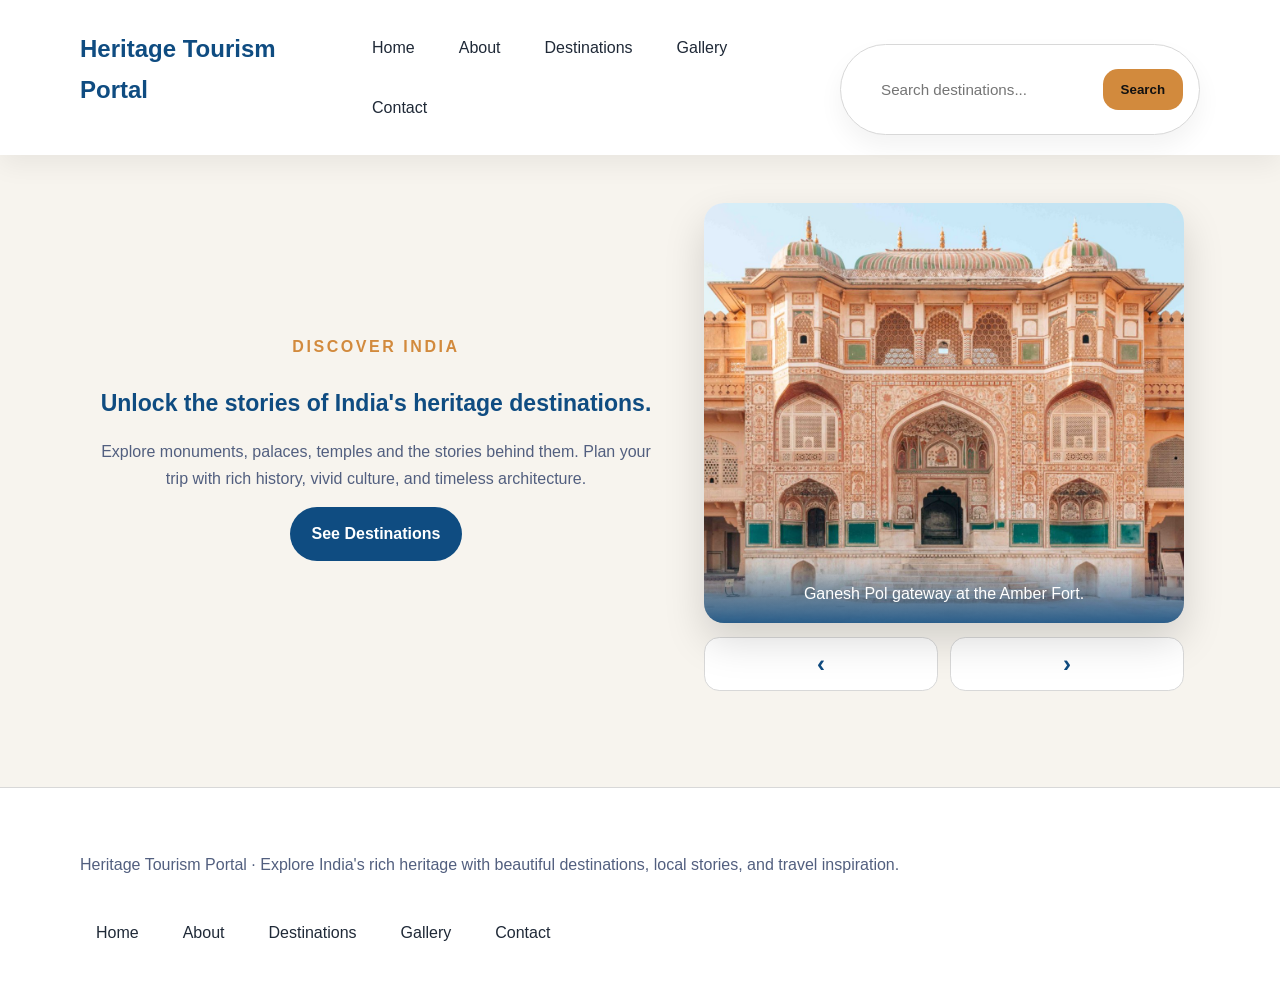
<file: index.html>
<!DOCTYPE html>
<html lang="en">

<head>
    <meta charset="UTF-8">
    <meta name="viewport" content="width=device-width, initial-scale=1.0">
    <title>Home - Heritage Tourism Portal</title>
    <link rel="stylesheet" href="style.css">
</head>

<body>
    <header class="site-header">
        <div class="container header-inner">
            <div class="brand-group">
                <h1 class="site-title">Heritage Tourism Portal</h1>
                <button class="nav-toggle" aria-label="Open navigation menu">
                    <span></span>
                    <span></span>
                    <span></span>
                </button>
            </div>
            <nav class="site-nav" aria-label="Primary">
                <a href="index.html">Home</a>
                <a href="about.html">About</a>
                <a href="destination.html">Destinations</a>
                <a href="gallery.html">Gallery</a>
                <a href="contact.html">Contact</a>
            </nav>
            <form class="search-bar" id="searchForm">
                <input type="search" id="searchInput" name="q" placeholder="Search destinations..."
                    aria-label="Search destinations">
                <button type="submit">Search</button>
            </form>
        </div>
    </header>

    <main class="container">
        <section class="hero">
            <div class="hero-copy">
                <p class="eyebrow">Discover India</p>
                <h2>Unlock the stories of India's heritage destinations.</h2>
                <p>Explore monuments, palaces, temples and the stories behind them. Plan your trip with rich history,
                    vivid culture, and timeless architecture.</p>
                <p><a class="btn" href="destination.html">See Destinations</a></p>
            </div>
            <div class="hero-media">
                <div class="slider" id="heroSlider">
                    <div class="slide active">
                        <img src="images/Ganesh-Pol-1536x1024.jpg" alt="Ganesh Pol gateway">
                        <div class="slide-caption">Ganesh Pol gateway at the Amber Fort.</div>
                    </div>
                    <div class="slide">
                        <img src="images/album.webp" alt="Hawa Mahal facade">
                        <div class="slide-caption">Hawa Mahal, the Palace of Winds.</div>
                    </div>
                    <div class="slide">
                        <img src="images/photo.webp" alt="Qutub Minar tower">
                        <div class="slide-caption">Qutub Minar, a historic minaret.</div>
                    </div>
                </div>
                <div class="slider-controls">
                    <button class="slider-button prev" type="button" aria-label="Previous slide">‹</button>
                    <button class="slider-button next" type="button" aria-label="Next slide">›</button>
                </div>
            </div>
        </section>
    </main>

    <footer class="site-footer">
        <div class="container footer-inner">
            <p>Heritage Tourism Portal · Explore India's rich heritage with beautiful destinations, local stories, and
                travel inspiration.</p>
            <nav class="footer-nav" aria-label="Footer">
                <a href="index.html">Home</a>
                <a href="about.html">About</a>
                <a href="destination.html">Destinations</a>
                <a href="gallery.html">Gallery</a>
                <a href="contact.html">Contact</a>
            </nav>
        </div>
    </footer>

    <script src="script.js"></script>
</body>

</html>
</file>
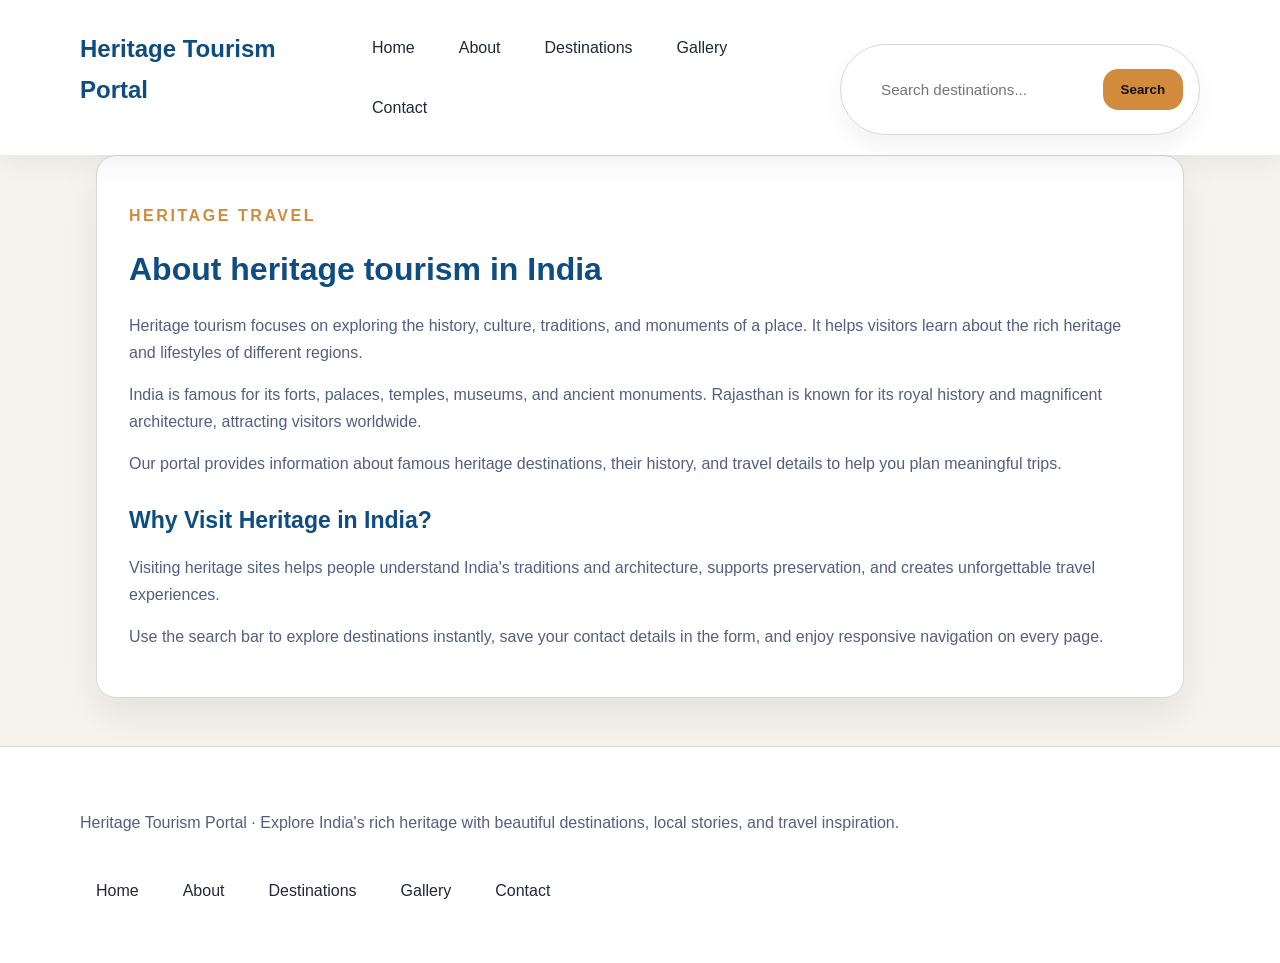
<file: about.html>
<!DOCTYPE html>
<html lang="en">

<head>
    <meta charset="UTF-8">
    <meta name="viewport" content="width=device-width, initial-scale=1.0">
    <title>About - Heritage Tourism Portal</title>
    <link rel="stylesheet" href="style.css">
</head>

<body>
    <header class="site-header">
        <div class="container header-inner">
            <div class="brand-group">
                <h1 class="site-title">Heritage Tourism Portal</h1>
                <button class="nav-toggle" aria-label="Open navigation menu">
                    <span></span>
                    <span></span>
                    <span></span>
                </button>
            </div>
            <nav class="site-nav" aria-label="Primary">
                <a href="index.html">Home</a>
                <a href="about.html">About</a>
                <a href="destination.html">Destinations</a>
                <a href="gallery.html">Gallery</a>
                <a href="contact.html">Contact</a>
            </nav>
            <form class="search-bar" id="searchForm">
                <input type="search" id="searchInput" name="q" placeholder="Search destinations..."
                    aria-label="Search destinations">
                <button type="submit">Search</button>
            </form>
        </div>
    </header>

    <main class="container about-page">
        <article class="content-card">
            <p class="eyebrow">Heritage Travel</p>
            <h1>About heritage tourism in India</h1>
            <p>Heritage tourism focuses on exploring the history, culture, traditions, and monuments of a place. It
                helps visitors learn about the rich heritage and lifestyles of different regions.</p>
            <p>India is famous for its forts, palaces, temples, museums, and ancient monuments. Rajasthan is known for
                its royal history and magnificent architecture, attracting visitors worldwide.</p>
            <p>Our portal provides information about famous heritage destinations, their history, and travel details to
                help you plan meaningful trips.</p>
            <h2>Why Visit Heritage in India?</h2>
            <p>Visiting heritage sites helps people understand India's traditions and architecture, supports
                preservation, and creates unforgettable travel experiences.</p>
            <p>Use the search bar to explore destinations instantly, save your contact details in the form, and enjoy
                responsive navigation on every page.</p>
        </article>
    </main>

    <footer class="site-footer">
        <div class="container footer-inner">
            <p>Heritage Tourism Portal · Explore India's rich heritage with beautiful destinations, local stories, and
                travel inspiration.</p>
            <nav class="footer-nav" aria-label="Footer">
                <a href="index.html">Home</a>
                <a href="about.html">About</a>
                <a href="destination.html">Destinations</a>
                <a href="gallery.html">Gallery</a>
                <a href="contact.html">Contact</a>
            </nav>
        </div>
    </footer>

    <script src="script.js"></script>
</body>

</html>
</file>
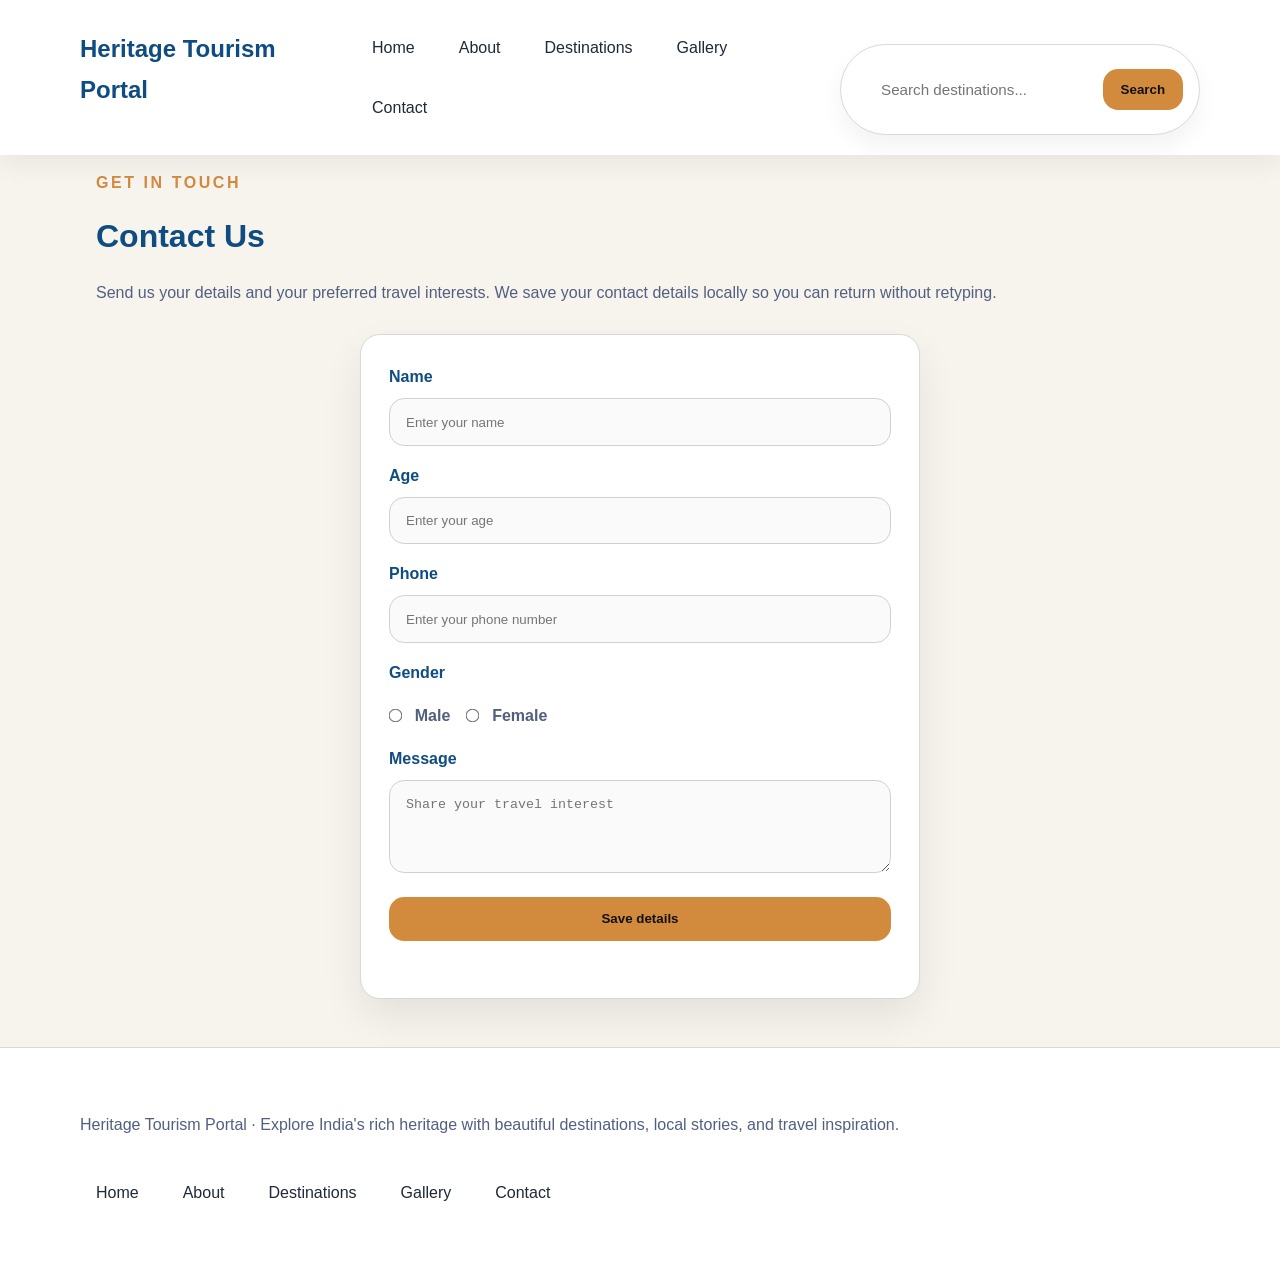
<file: contact.html>
<!DOCTYPE html>
<html lang="en">

<head>
    <meta charset="UTF-8">
    <meta name="viewport" content="width=device-width, initial-scale=1.0">
    <title>Contact - Heritage Tourism Portal</title>
    <link rel="stylesheet" href="style.css">
</head>

<body>
    <header class="site-header">
        <div class="container header-inner">
            <div class="brand-group">
                <h1 class="site-title">Heritage Tourism Portal</h1>
                <button class="nav-toggle" aria-label="Open navigation menu">
                    <span></span>
                    <span></span>
                    <span></span>
                </button>
            </div>
            <nav class="site-nav" aria-label="Primary">
                <a href="index.html">Home</a>
                <a href="about.html">About</a>
                <a href="destination.html">Destinations</a>
                <a href="gallery.html">Gallery</a>
                <a href="contact.html">Contact</a>
            </nav>
            <form class="search-bar" id="searchForm">
                <input type="search" id="searchInput" name="q" placeholder="Search destinations..."
                    aria-label="Search destinations">
                <button type="submit">Search</button>
            </form>
        </div>
    </header>

    <main class="container contact-page">
        <section class="page-header">
            <p class="eyebrow">Get in Touch</p>
            <h1>Contact Us</h1>
            <p>Send us your details and your preferred travel interests. We save your contact details locally so you can
                return without retyping.</p>
        </section>

        <section class="form-section">
            <form id="contactForm" class="contact-form">
                <div class="form-row">
                    <label for="username">Name</label>
                    <input type="text" id="username" name="username" placeholder="Enter your name" required>
                </div>
                <div class="form-row">
                    <label for="age">Age</label>
                    <input type="text" id="age" name="age" placeholder="Enter your age">
                </div>
                <div class="form-row">
                    <label for="phone">Phone</label>
                    <input type="text" id="phone" name="phone" placeholder="Enter your phone number">
                </div>
                <div class="form-row radio-row">
                    <label>Gender</label>
                    <div class="radio-group">
                        <label for="male">
                            <input type="radio" id="male" name="gender" value="male"> Male
                        </label>
                        <label for="female">
                            <input type="radio" id="female" name="gender" value="female"> Female
                        </label>
                    </div>
                </div>
                <div class="form-row">
                    <label for="message">Message</label>
                    <textarea id="message" name="message" rows="4" placeholder="Share your travel interest"></textarea>
                </div>
                <div class="form-row form-actions">
                    <button type="submit">Save details</button>
                </div>
                <div class="form-message" id="formMessage"></div>
            </form>
        </section>
    </main>

    <footer class="site-footer">
        <div class="container footer-inner">
            <p>Heritage Tourism Portal · Explore India's rich heritage with beautiful destinations, local stories, and
                travel inspiration.</p>
            <nav class="footer-nav" aria-label="Footer">
                <a href="index.html">Home</a>
                <a href="about.html">About</a>
                <a href="destination.html">Destinations</a>
                <a href="gallery.html">Gallery</a>
                <a href="contact.html">Contact</a>
            </nav>
        </div>
    </footer>

    <script src="script.js"></script>
</body>

</html>
</file>
<file: style.css>
/* Global layout and typography */
* {
    margin: 0;
    padding: 0;
    box-sizing: border-box;
}
:root {
    --bg: #f7f4ee;
    --surface: #ffffff;
    --primary: #0f4c81;
    --accent: #d28a3d;
    --text: #1f2937;
    --muted: #525f7f;
    --border: #d8d8d8;
}
html {
    scroll-behavior: smooth;
}
body {
    font-family: "Segoe UI", Arial, sans-serif;
    line-height: 1.7;
    color: var(--text);
    background: var(--bg);
}
img {
    max-width: 100%;
    display: block;
}
a {
    color: var(--primary);
    text-decoration: none;
}
a:hover,
a:focus {
    text-decoration: underline;
}
.container {
    width: min(1120px, calc(100% - 2rem));
    margin: 0 auto;
    padding: 0 1rem;
}
.site-header {
    background: var(--surface);
    box-shadow: 0 10px 25px rgba(0, 0, 0, 0.06);
    position: sticky;
    top: 0;
    z-index: 10;
}
.site-header .container {
    display: flex;
    align-items: center;
    justify-content: space-between;
    gap: 1rem;
    padding: 1rem 0;
}
.site-title {
    font-size: 1.5rem;
    color: var(--primary);
}
nav {
    display: flex;
    flex-wrap: wrap;
    gap: 0.75rem;
}
nav a {
    padding: 0.65rem 1rem;
    border-radius: 999px;
    transition: background 0.2s ease;
    color: var(--text);
}
nav a:hover,
nav a:focus {
    background: rgba(15, 76, 129, 0.1);
}
main {
    padding: 2rem 0 3rem;
}
h1,
h2,
h3 {
    color: var(--primary);
}
h1 {
    font-size: clamp(2rem, 2.5vw, 3rem);
    margin-bottom: 1rem;
}
h2 {
    font-size: clamp(1.4rem, 1.8vw, 2rem);
    margin: 1.5rem 0 0.85rem;
}
p {
    margin: 0.9rem 0;
    color: var(--muted);
}
.btn {
    display: inline-flex;
    align-items: center;
    justify-content: center;
    padding: 0.85rem 1.35rem;
    border-radius: 999px;
    background: var(--primary);
    color: #fff;
    font-weight: 600;
    transition: transform 0.2s ease, background 0.2s ease;
}
.btn:hover {
    transform: translateY(-1px);
    background: #0b3560;
}
.hero {
    text-align: center;
    padding: 2rem 0;
}
.hero figure {
    margin: 1.5rem auto 0;
    max-width: 900px;
}
.hero-image {
    width: 100%;
    height: auto;
    border-radius: 1rem;
    box-shadow: 0 18px 40px rgba(0, 0, 0, 0.13);
}
.destinations {
    display: grid;
    gap: 1.75rem;
    margin-top: 1.5rem;
}
.place {
    background: var(--surface);
    border: 1px solid var(--border);
    border-radius: 1rem;
    overflow: hidden;
    box-shadow: 0 12px 22px rgba(0, 0, 0, 0.07);
    padding: 1.25rem;
}
.place figure {
    margin: 0 0 1rem;
}
.place figcaption {
    margin-top: 0.65rem;
    color: var(--muted);
    font-size: 0.95rem;
}
.place p {
    margin-top: 0.9rem;
    color: var(--text);
}
.gallery {
    display: grid;
    grid-template-columns: repeat(auto-fit, minmax(220px, 1fr));
    gap: 1rem;
    margin-top: 1.5rem;
}
.gallery img {
    border-radius: 1rem;
    height: 280px;
    object-fit: cover;
    box-shadow: 0 12px 24px rgba(0, 0, 0, 0.08);
    transition: transform 0.25s ease, box-shadow 0.25s ease;
    cursor: pointer;
}
.gallery img:hover {
    transform: translateY(-3px);
    box-shadow: 0 16px 30px rgba(0, 0, 0, 0.12);
}
.form-section {
    margin-top: 1.5rem;
}
form {
    background: var(--surface);
    border: 1px solid var(--border);
    border-radius: 1rem;
    padding: 1.5rem;
    box-shadow: 0 12px 24px rgba(0, 0, 0, 0.05);
    display: grid;
    gap: 1rem;
    max-width: 560px;
    margin: 1.5rem auto 0;
}
form label {
    font-weight: 600;
    color: var(--primary);
}
input[type="text"], input[type="email"], textarea {
    width: 100%;
    padding: 0.9rem 1rem;
    border: 1px solid #c8c8c8;
    border-radius: 0.95rem;
    background: #fafafa;
    color: var(--text);
}
input[type="radio"] {
    transform: scale(1.05);
    margin-right: 0.4rem;
}
button {
    cursor: pointer;
    border: none;
    padding: 0.9rem 1.25rem;
    background: var(--accent);
    color: #111;
    border-radius: 0.95rem;
    font-weight: 700;
    transition: background 0.2s ease, transform 0.2s ease;
}
button:hover {
    transform: translateY(-1px);
    background: #b67038;
}
footer {
    text-align: center;
    color: var(--muted);
    margin-top: 3rem;
    padding: 2rem 0;
}
@media (min-width: 768px) {
    .site-header .container {
        padding: 1.25rem 0;
    }
    .hero {
        padding: 3rem 0;
    }
    .form-row {
        display: flex;
        gap: 1rem;
    }
    .form-row > * {
        flex: 1;
    }
}
@media (max-width: 1040px) {
    .hero {
        gap: 2rem;
    }
    .hero-copy,
    .hero-media {
        width: 100%;
    }
}

.search-bar {
    display: flex;
    width: 100%;
    max-width: 360px;
    border: 1px solid var(--border);
    border-radius: 999px;
    overflow: hidden;
    background: #fff;
}

.search-bar input {
    border: none;
    padding: 0.75rem 1rem;
    flex: 1;
    font-size: 0.95rem;
    color: var(--text);
}

.search-bar input:focus {
    outline: none;
}

.search-bar button {
    border: none;
    background: var(--accent);
    color: #111;
    padding: 0 1.1rem;
    font-weight: 700;
    cursor: pointer;
}

.header-inner {
    align-items: center;
}

.brand-group {
    display: flex;
    align-items: center;
    gap: 1rem;
}

.nav-toggle {
    display: none;
    border: none;
    background: transparent;
    gap: 0.25rem;
    flex-direction: column;
    justify-content: center;
    width: 2.5rem;
    height: 2.5rem;
    padding: 0.35rem;
    cursor: pointer;
}

.nav-toggle span {
    display: block;
    width: 100%;
    height: 3px;
    background: var(--primary);
    border-radius: 999px;
}

.slide,
.gallery-item,
.content-card,
.place,
.contact-form {
    transition: transform 0.3s ease, box-shadow 0.3s ease;
}

.hero {
    display: grid;
    grid-template-columns: 1.2fr 1fr;
    align-items: center;
    gap: 2rem;
    padding: 3rem 0;
}

.hero-copy {
    max-width: 560px;
}

.eyebrow {
    text-transform: uppercase;
    letter-spacing: 0.16em;
    color: var(--accent);
    font-weight: 700;
    margin-bottom: 0.75rem;
}

.hero-media {
    position: relative;
}

.slider {
    position: relative;
    border-radius: 1.25rem;
    overflow: hidden;
    box-shadow: 0 18px 40px rgba(0, 0, 0, 0.15);
}

.slide {
    display: none;
    position: relative;
}

.slide.active {
    display: block;
}

.slide img {
    width: 100%;
    height: 420px;
    object-fit: cover;
    min-height: 300px;
}

.slide-caption {
    position: absolute;
    left: 0;
    right: 0;
    bottom: 0;
    background: linear-gradient(180deg, transparent, rgba(15, 76, 129, 0.85));
    color: #fff;
    padding: 1rem 1.25rem;
    font-size: 1rem;
}

.slider-controls {
    display: flex;
    justify-content: space-between;
    gap: 0.75rem;
    margin-top: 0.9rem;
}

.slider-button {
    flex: 1;
    background: var(--surface);
    border: 1px solid var(--border);
    color: var(--primary);
    font-size: 1.5rem;
    padding: 0.75rem 0;
    border-radius: 0.95rem;
    cursor: pointer;
}

.slider-button:hover {
    background: rgba(15, 76, 129, 0.08);
}

.page-header {
    margin-bottom: 1.75rem;
}

.search-results {
    margin-bottom: 1.5rem;
    color: var(--primary);
    font-weight: 700;
}

.gallery {
    display: grid;
    grid-template-columns: repeat(auto-fit, minmax(240px, 1fr));
    gap: 1.25rem;
    margin-top: 1.5rem;
}

.gallery-item {
    background: var(--surface);
    border: 1px solid var(--border);
    border-radius: 1rem;
    overflow: hidden;
    box-shadow: 0 12px 24px rgba(0, 0, 0, 0.06);
}

.gallery-item p {
    margin: 1rem;
    color: var(--text);
}

.content-card {
    background: var(--surface);
    border: 1px solid var(--border);
    border-radius: 1.25rem;
    padding: 2rem;
    box-shadow: 0 18px 40px rgba(0, 0, 0, 0.08);
}

.contact-form {
    background: var(--surface);
    border: 1px solid var(--border);
    border-radius: 1.25rem;
    padding: 1.75rem;
    box-shadow: 0 18px 40px rgba(0, 0, 0, 0.08);
}

.form-row {
    display: grid;
    gap: 0.5rem;
}

.form-row label {
    color: var(--primary);
    font-weight: 700;
}

input[type="text"], input[type="email"], textarea {
    width: 100%;
    padding: 0.95rem 1rem;
    border-radius: 0.95rem;
    border: 1px solid #d0d0d0;
    background: #fafafa;
    color: var(--text);
}

textarea {
    resize: vertical;
}

.radio-row {
    gap: 1rem;
}

.radio-group {
    display: flex;
    gap: 1rem;
    flex-wrap: wrap;
}

.radio-group label {
    display: inline-flex;
    align-items: center;
    gap: 0.4rem;
    font-weight: 600;
    color: var(--muted);
}

.form-actions {
    margin-top: 0.5rem;
}

.form-message {
    margin-top: 0.85rem;
    color: var(--primary);
    font-weight: 700;
}

.site-footer {
    background: var(--surface);
    border-top: 1px solid var(--border);
}

.footer-inner {
    display: flex;
    flex-wrap: wrap;
    justify-content: space-between;
    gap: 1rem;
    align-items: center;
    padding: 1rem 0;
}

.footer-nav {
    display: flex;
    flex-wrap: wrap;
    gap: 0.75rem;
    justify-content: center;
}

@media (max-width: 900px) {
    .hero {
        grid-template-columns: 1fr;
    }
    .slider img {
        height: 320px;
    }
}

@media (max-width: 760px) {
    .site-header .container {
        flex-direction: column;
        align-items: stretch;
    }
    .site-nav,
    .search-bar {
        width: 100%;
    }
    .site-nav {
        flex-direction: column;
        gap: 0.5rem;
        padding-top: 0.5rem;
    }
    .nav-toggle {
        display: flex;
    }
}

@media (max-width: 640px) {
    nav {
        justify-content: center;
    }
    .site-title {
        text-align: center;
        width: 100%;
    }
    .site-nav {
        display: none;
    }
    .site-nav.open {
        display: flex;
    }
    .search-bar {
        margin-top: 0.75rem;
    }
}
</file>
